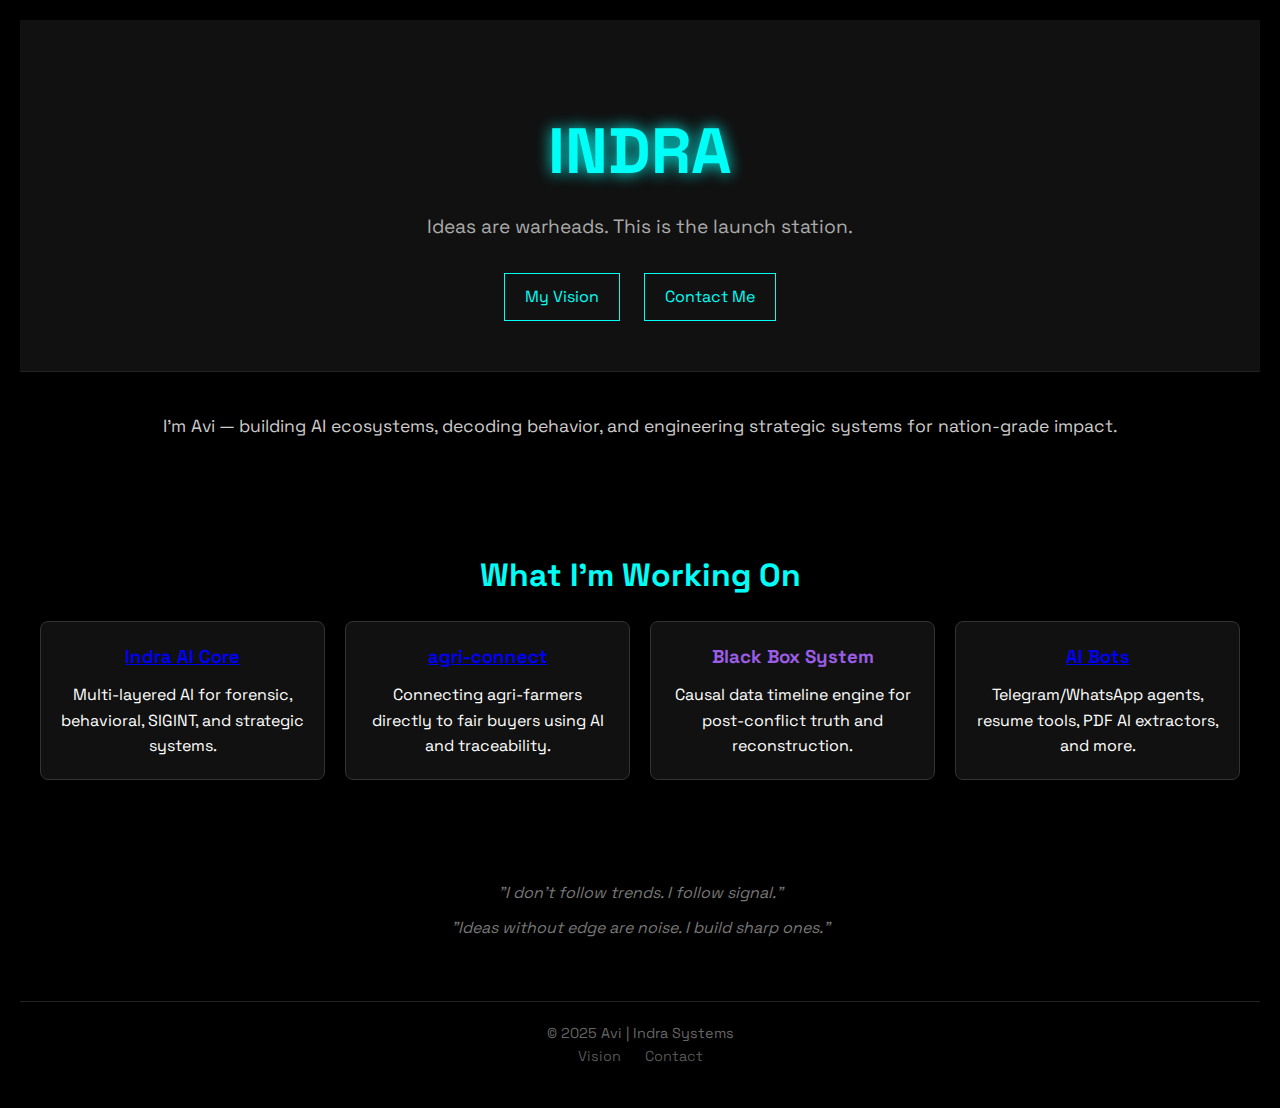
<file: INDEX.html>
<!DOCTYPE html>
<html lang="en">
<head>
  <meta charset="UTF-8" />
  <meta name="viewport" content="width=device-width, initial-scale=1.0" />
  <title>INDRA | Ideas. Intelligence. Impact.</title>

  <!-- Linking the external CSS file -->
  <link rel="stylesheet" href="style.css" />

  <!-- Google Font: Space Grotesk -->
  <link href="https://fonts.googleapis.com/css2?family=Space+Grotesk:wght@400;700&display=swap" rel="stylesheet">
</head>

<body>
  <!-- HERO SECTION -->
  <header class="hero">
    <h1 class="glow-text">INDRA</h1>
    <p class="tagline">Ideas are warheads. This is the launch station.</p>
    <div class="buttons">
      <a href="vision.html" class="btn">My Vision</a>
      <a href="contact.html" class="btn">Contact Me</a>
    </div>
  </header>

  <!-- INTRO SECTION -->
  <section class="intro">
    <p>I’m Avi — building AI ecosystems, decoding behavior, and engineering strategic systems for nation-grade impact.</p>
  </section>

  <!-- PROJECTS GRID SECTION -->
  <section class="projects">
    <h2>What I’m Working On</h2>
    <div class="project-grid">
      <div class="project-card">
        <h3><a href="indra-ai.html">Indra AI Core</a></h3>
        <p>Multi-layered AI for forensic, behavioral, SIGINT, and strategic systems.</p>
      </div>
      <div class="project-card">
        <h3><a href="farmerproject.html">agri-connect</a></h3>
        <p>Connecting agri-farmers directly to fair buyers using AI and traceability.</p>
      </div>
      <div class="project-card">
        <h3>Black Box System</h3>
        <p>Causal data timeline engine for post-conflict truth and reconstruction.</p>
      </div>
      <div class="project-card">
        <h3><a href="bots.html">AI Bots</a></h3>
        <p>Telegram/WhatsApp agents, resume tools, PDF AI extractors, and more.</p>
      </div>
    </div>
  </section>

  <!-- QUOTE SECTION -->
  <section class="quote">
    <blockquote>"I don’t follow trends. I follow signal."</blockquote>
    <blockquote>"Ideas without edge are noise. I build sharp ones."</blockquote>
  </section>

  <!-- FOOTER -->
  <footer class="footer">
    <p>&copy; 2025 Avi | Indra Systems</p>
    <div class="footer-links">
      <a href="vision.html">Vision</a>
      <a href="contact.html">Contact</a>
      <!-- Add GitHub/Telegram if needed -->
    </div>
  </footer>
</body>
</html>
</file>
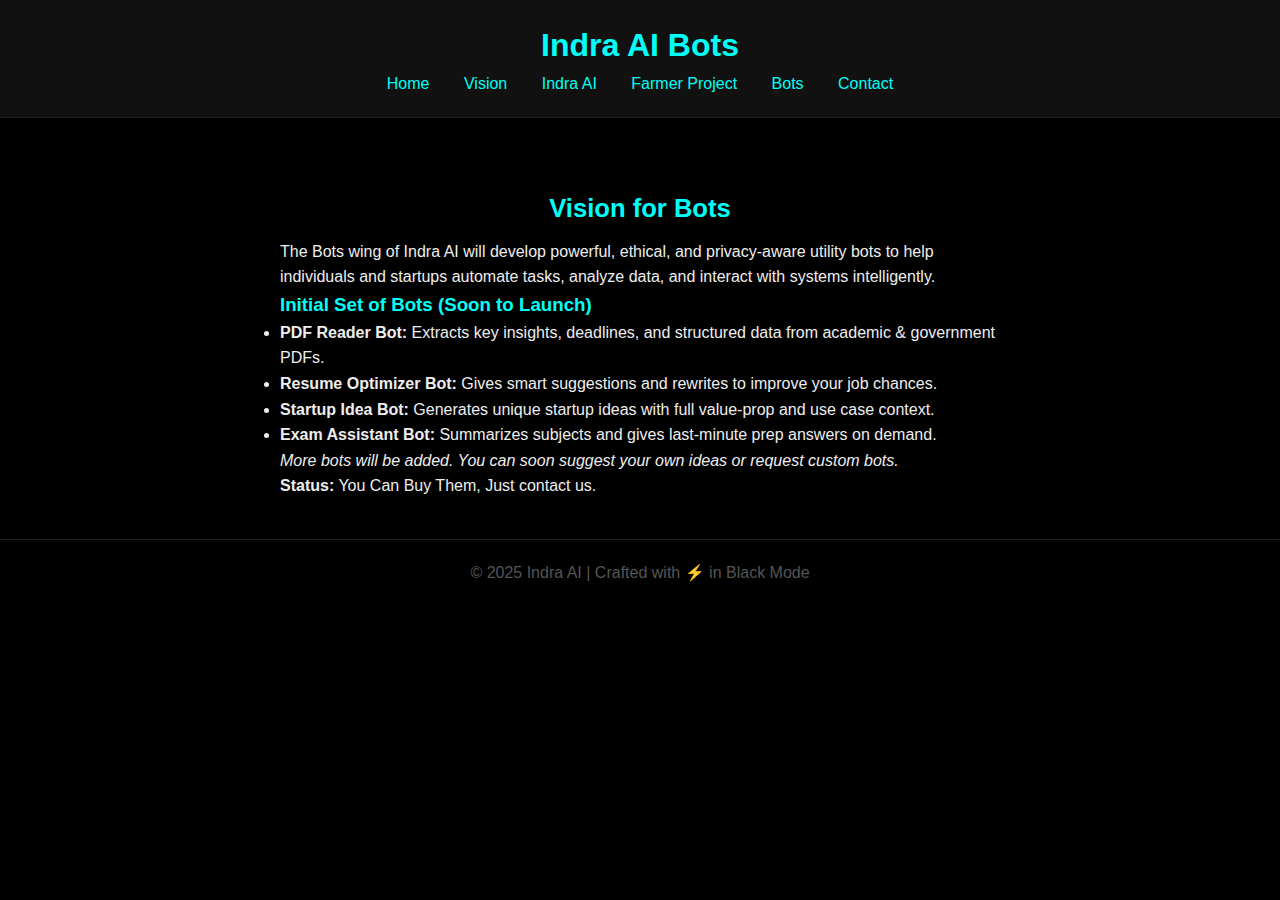
<file: bots.html>
<!DOCTYPE html>
<html lang="en">
<head>
  <meta charset="UTF-8" />
  <meta name="viewport" content="width=device-width, initial-scale=1.0"/>
  <title>AI Bots – Indra</title>
  <link rel="stylesheet" href="style.css" />
</head>
<body class="dark-theme">
  <header>
    <h1>Indra AI Bots</h1>
    <nav>
      <a href="index.html">Home</a>
      <a href="vision.html">Vision</a>
      <a href="indra-ai.html">Indra AI</a>
      <a href="farmer.html">Farmer Project</a>
      <a href="bots.html">Bots</a>
      <a href="contact.html">Contact</a>
    </nav>
  </header>

  <main class="content">
    <h2>Vision for Bots</h2>
    <p>
      The Bots wing of Indra AI will develop powerful, ethical, and privacy-aware utility bots to help individuals and startups automate tasks, analyze data, and interact with systems intelligently.
    </p>

    <h3>Initial Set of Bots (Soon to Launch)</h3>
    <ul>
      <li><strong>PDF Reader Bot:</strong> Extracts key insights, deadlines, and structured data from academic & government PDFs.</li>
      <li><strong>Resume Optimizer Bot:</strong> Gives smart suggestions and rewrites to improve your job chances.</li>
      <li><strong>Startup Idea Bot:</strong> Generates unique startup ideas with full value-prop and use case context.</li>
      <li><strong>Exam Assistant Bot:</strong> Summarizes subjects and gives last-minute prep answers on demand.</li>
    </ul>

    <p><em>More bots will be added. You can soon suggest your own ideas or request custom bots.</em></p>

    <p><strong>Status:</strong> You Can Buy Them, Just contact us.</p>
  </main>

  <footer>
    <p>© 2025 Indra AI | Crafted with ⚡️ in Black Mode</p>
  </footer>
</body>
</html>
</file>
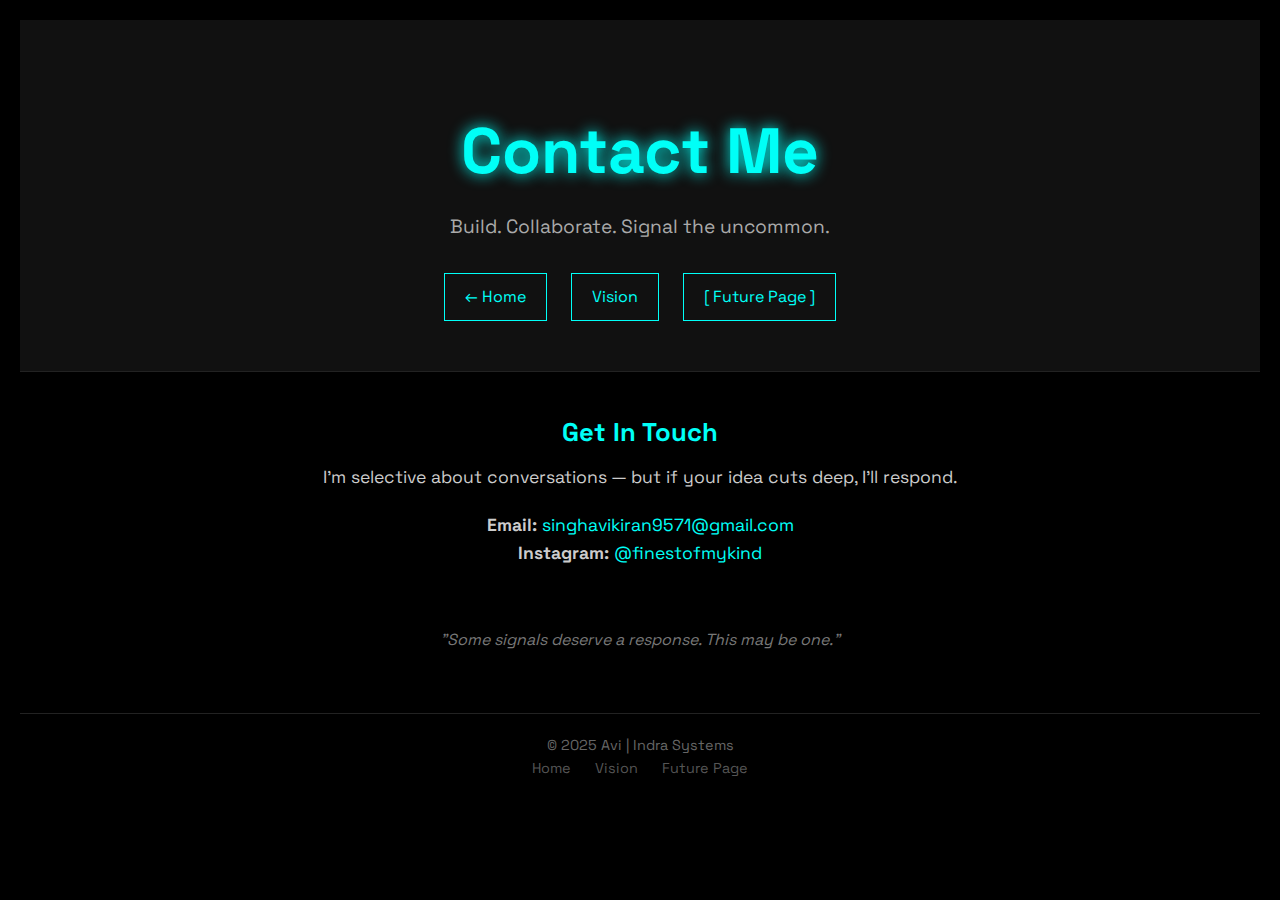
<file: CONTACT.html>
<!DOCTYPE html>
<html lang="en">
<head>
  <meta charset="UTF-8" />
  <meta name="viewport" content="width=device-width, initial-scale=1.0"/>
  <title>Contact | INDRA</title>

  <!-- Link to your main stylesheet -->
  <link rel="stylesheet" href="style.css" />

  <!-- Font -->
  <link href="https://fonts.googleapis.com/css2?family=Space+Grotesk:wght@400;700&display=swap" rel="stylesheet">
</head>

<body>
  <!-- HEADER -->
  <header class="hero">
    <h1 class="glow-text">Contact Me</h1>
    <p class="tagline">Build. Collaborate. Signal the uncommon.</p>
    <div class="buttons">
      <a href="index.html" class="btn">← Home</a>
      <a href="vision.html" class="btn">Vision</a>
      <!-- Placeholder for future page -->
      <a href="#" class="btn">[ Future Page ]</a>
    </div>
  </header>

  <!-- CONTACT INFO SECTION -->
  <section class="intro">
    <h2>Get In Touch</h2>
    <p>I’m selective about conversations — but if your idea cuts deep, I’ll respond.</p>

    <div class="contact-methods">
      <p><strong>Email:</strong> <a href="mailto:singhavikiran9571@gmail.com">singhavikiran9571@gmail.com</a></p>
      <p><strong>Instagram:</strong> <a href="https://instagram.com/finestofmykind" target="_blank">@finestofmykind</a></p>
    </div>
  </section>

  <!-- PHILOSOPHICAL NOTE -->
  <section class="quote">
    <blockquote>"Some signals deserve a response. This may be one."</blockquote>
  </section>

  <!-- FOOTER -->
  <footer class="footer">
    <p>&copy; 2025 Avi | Indra Systems</p>
    <div class="footer-links">
      <a href="index.html">Home</a>
      <a href="vision.html">Vision</a>
      <!-- Future link -->
      <a href="#">Future Page</a>
    </div>
  </footer>
</body>
</html>
</file>
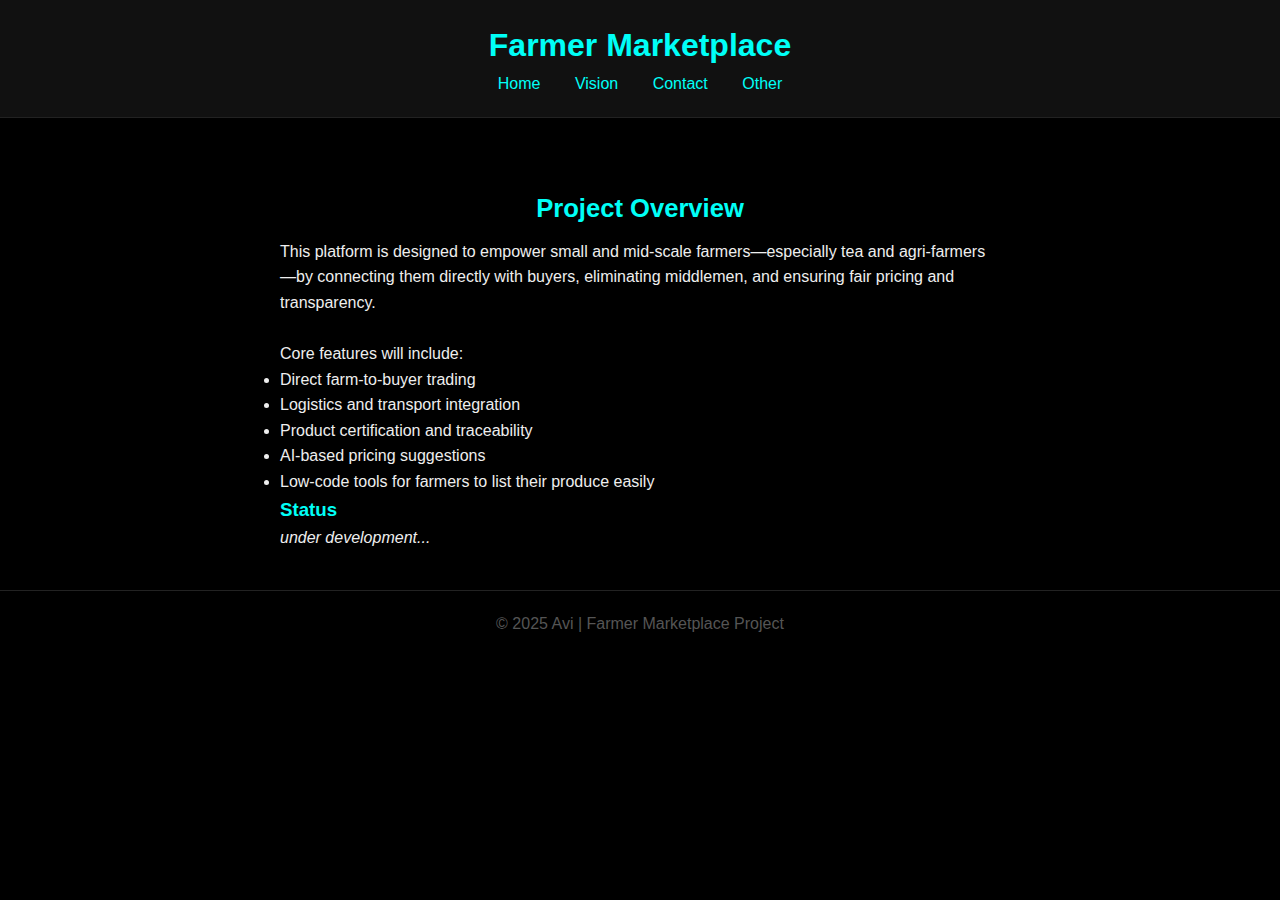
<file: farmerproject.html>
<!DOCTYPE html>
<html lang="en">
<head>
  <meta charset="UTF-8" />
  <meta name="viewport" content="width=device-width, initial-scale=1.0"/>
  <title>Farmer Marketplace</title>
  <link rel="stylesheet" href="style.css" />
</head>
<body class="dark-theme">
  <header>
    <h1>Farmer Marketplace</h1>
    <nav>
      <a href="index.html">Home</a>
      <a href="vision.html">Vision</a>
      <a href="contact.html">Contact</a>
      <!-- You can add more links below -->
      <a href="#">Other</a>
    </nav>
  </header>

  <main>
    <section class="content">
      <h2>Project Overview</h2>
      <p>
        This platform is designed to empower small and mid-scale farmers—especially tea and agri-farmers—by connecting them directly with buyers, eliminating middlemen, and ensuring fair pricing and transparency.
        <br><br>
        Core features will include:
        <ul>
          <li>Direct farm-to-buyer trading</li>
          <li>Logistics and transport integration</li>
          <li>Product certification and traceability</li>
          <li>AI-based pricing suggestions</li>
          <li>Low-code tools for farmers to list their produce easily</li>
        </ul>
      </p>

      <h3>Status</h3>
      <p><em> under development...</em></p>
    </section>
  </main>

  <footer>
    <p>&copy; 2025 Avi | Farmer Marketplace Project</p>
  </footer>
</body>
</html>
</file>
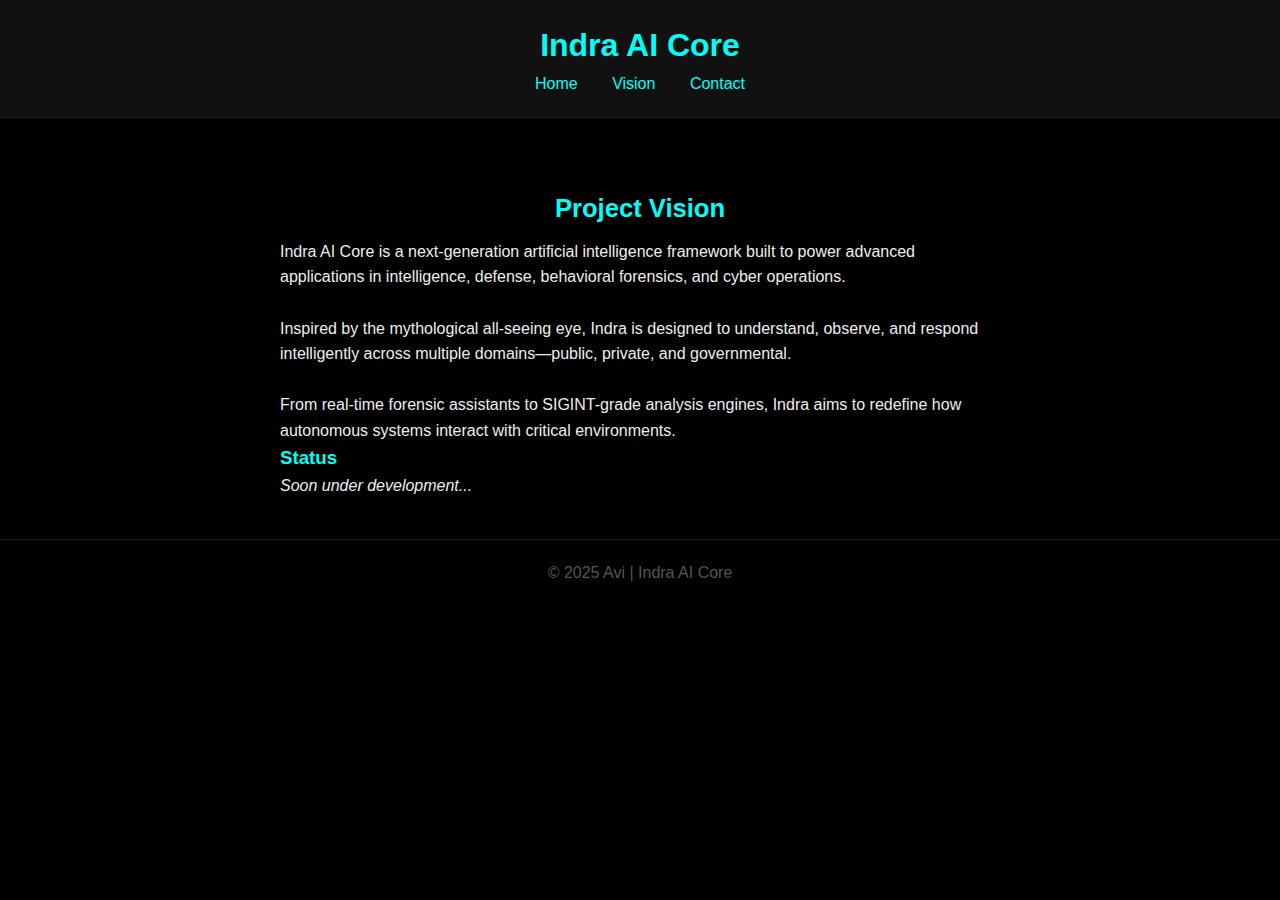
<file: indra-ai.html>
<!DOCTYPE html>
<html lang="en">
<head>
  <meta charset="UTF-8" />
  <meta name="viewport" content="width=device-width, initial-scale=1.0"/>
  <title>Indra AI Core</title>
  <link rel="stylesheet" href="style.css" />
</head>
<body class="dark-theme">
  <header>
    <h1>Indra AI Core</h1>
    <nav>
      <a href="index.html">Home</a>
      <a href="vision.html">Vision</a>
      <a href="contact.html">Contact</a>
    </nav>
  </header>

  <main>
    <section class="content">
      <h2>Project Vision</h2>
      <p>
        Indra AI Core is a next-generation artificial intelligence framework built to power advanced applications in intelligence, defense, behavioral forensics, and cyber operations.  
        <br><br>
        Inspired by the mythological all-seeing eye, Indra is designed to understand, observe, and respond intelligently across multiple domains—public, private, and governmental.  
        <br><br>
        From real-time forensic assistants to SIGINT-grade analysis engines, Indra aims to redefine how autonomous systems interact with critical environments.
      </p>

      <h3>Status</h3>
      <p><em>Soon under development...</em></p>
    </section>
  </main>

  <footer>
    <p>&copy; 2025 Avi | Indra AI Core</p>
  </footer>
</body>
</html>
</file>
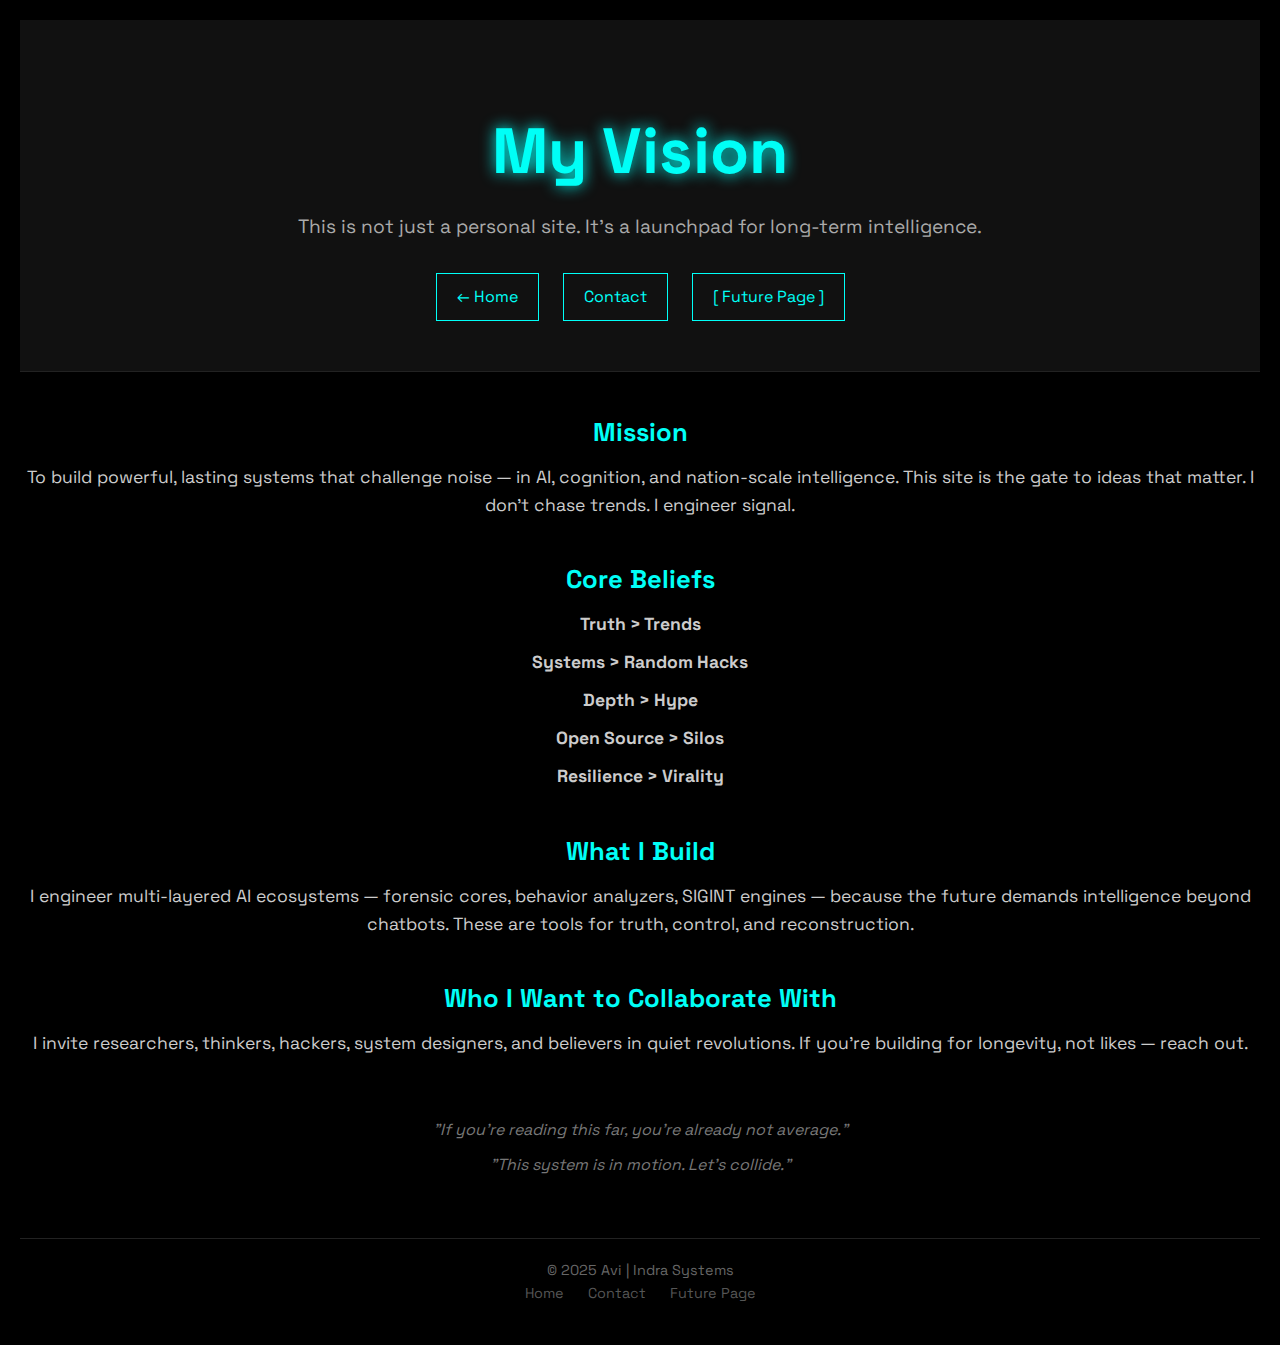
<file: VISION.html>
<!DOCTYPE html>
<html lang="en">
<head>
  <meta charset="UTF-8" />
  <meta name="viewport" content="width=device-width, initial-scale=1.0"/>
  <title>My Vision | INDRA</title>

  <!-- Link to your main stylesheet -->
  <link rel="stylesheet" href="style.css" />

  <!-- Font -->
  <link href="https://fonts.googleapis.com/css2?family=Space+Grotesk:wght@400;700&display=swap" rel="stylesheet">
</head>

<body>
  <!-- HEADER -->
  <header class="hero">
    <h1 class="glow-text">My Vision</h1>
    <p class="tagline">This is not just a personal site. It’s a launchpad for long-term intelligence.</p>
    <div class="buttons">
      <a href="index.html" class="btn">← Home</a>
      <a href="contact.html" class="btn">Contact</a>
      <!-- Placeholder for future page -->
      <a href="#" class="btn">[ Future Page ]</a>
    </div>
  </header>

  <!-- MISSION STATEMENT -->
  <section class="intro">
    <h2>Mission</h2>
    <p>To build powerful, lasting systems that challenge noise — in AI, cognition, and nation-scale intelligence. This site is the gate to ideas that matter. I don’t chase trends. I engineer signal.</p>
  </section>

  <!-- BELIEFS SECTION -->
  <section class="beliefs">
    <h2>Core Beliefs</h2>
    <ul>
      <li><strong>Truth &gt; Trends</strong></li>
      <li><strong>Systems &gt; Random Hacks</strong></li>
      <li><strong>Depth &gt; Hype</strong></li>
      <li><strong>Open Source &gt; Silos</strong></li>
      <li><strong>Resilience &gt; Virality</strong></li>
    </ul>
  </section>

  <!-- WHAT I BUILD -->
  <section class="intro">
    <h2>What I Build</h2>
    <p>I engineer multi-layered AI ecosystems — forensic cores, behavior analyzers, SIGINT engines — because the future demands intelligence beyond chatbots. These are tools for truth, control, and reconstruction.</p>
  </section>

  <!-- WHO I WORK WITH -->
  <section class="intro">
    <h2>Who I Want to Collaborate With</h2>
    <p>I invite researchers, thinkers, hackers, system designers, and believers in quiet revolutions. If you're building for longevity, not likes — reach out.</p>
  </section>

  <!-- PHILOSOPHICAL SIGN-OFF -->
  <section class="quote">
    <blockquote>"If you're reading this far, you're already not average."</blockquote>
    <blockquote>"This system is in motion. Let's collide."</blockquote>
  </section>

  <!-- FOOTER -->
  <footer class="footer">
    <p>&copy; 2025 Avi | Indra Systems</p>
    <div class="footer-links">
      <a href="index.html">Home</a>
      <a href="contact.html">Contact</a>
      <!-- Placeholder for future link -->
      <a href="#">Future Page</a>
    </div>
  </footer>
</body>
</html>
</file>
<file: style.css>
/* Reset default browser styles */
* {
  margin: 0;
  padding: 0;
  box-sizing: border-box;
}

/* Apply black theme and default font */
body {
  background-color: #000;
  color: #fff;
  font-family: 'Space Grotesk', sans-serif;
  padding: 20px;
  line-height: 1.6;
}

/* HERO Section */
.hero {
  text-align: center;
  padding: 80px 20px 40px;
}
.glow-text {
  font-size: 4rem;
  color: #00fff7;
  text-shadow: 0 0 15px #00fff7;
}
.tagline {
  font-size: 1.2rem;
  margin: 10px 0 20px;
  color: #aaa;
}
.buttons .btn {
  display: inline-block;
  margin: 10px;
  padding: 10px 20px;
  background: #111;
  border: 1px solid #00fff7;
  color: #00fff7;
  text-decoration: none;
  transition: 0.3s ease;
}
.buttons .btn:hover {
  background: #00fff7;
  color: #000;
}

/* INTRO Section */
.intro {
  text-align: center;
  font-size: 1.1rem;
  margin: 40px 0;
  color: #ccc;
}

/* PROJECTS Grid */
.projects {
  padding: 40px 20px;
  text-align: center;
}
.projects h2 {
  font-size: 2rem;
  margin-bottom: 20px;
}
.project-grid {
  display: grid;
  grid-template-columns: repeat(auto-fit, minmax(250px, 1fr));
  gap: 20px;
}
.project-card {
  background: #111;
  border: 1px solid #333;
  padding: 20px;
  border-radius: 8px;
  transition: 0.3s ease;
}
.project-card:hover {
  border-color: #00fff7;
  box-shadow: 0 0 10px #00fff7;
}
.project-card h3 {
  color: #9b5de5;
  margin-bottom: 10px;
}

/* QUOTE Section */
.quote {
  margin: 60px 0;
  text-align: center;
  font-style: italic;
  color: #777;
}
.quote blockquote {
  margin: 10px 0;
}

/* FOOTER */
.footer {
  text-align: center;
  padding: 20px;
  border-top: 1px solid #222;
  font-size: 0.9rem;
  color: #666;
}
.footer-links a {
  margin: 0 10px;
  color: #555;
  text-decoration: none;
}
.footer-links a:hover {
  color: #00fff7;
}
/* For section headers */
h2 {
  font-size: 1.6rem;
  margin: 30px 0 10px;
  color: #00fff7;
  text-align: center;
}

/* Beliefs list */
.beliefs ul {
  list-style: none;
  padding: 0;
  text-align: center;
}
.beliefs li {
  margin: 10px 0;
  font-size: 1.1rem;
  color: #ccc;
}

/* Responsive tweaks (optional) */
@media (max-width: 600px) {
  .buttons .btn {
    display: block;
    margin: 10px auto;
  }
}
.contact-methods {
  text-align: center;
  margin-top: 20px;
  font-size: 1.1rem;
}
.contact-methods a {
  color: #00fff7;
  text-decoration: none;
}
.contact-methods a:hover {
  text-decoration: underline;
}
body.dark-theme {
  background-color: #000;
  color: #eee;
  font-family: 'Segoe UI', sans-serif;
  margin: 0;
  padding: 0;
}

header {
  background-color: #111;
  padding: 20px;
  text-align: center;
  border-bottom: 1px solid #222;
}

nav a {
  color: #00fff7;
  margin: 0 15px;
  text-decoration: none;
}

nav a:hover {
  text-shadow: 0 0 8px #00fff7;
}

main {
  padding: 40px;
  max-width: 800px;
  margin: auto;
}

h1, h2, h3 {
  color: #00fff7;
}

footer {
  text-align: center;
  padding: 20px;
  border-top: 1px solid #222;
  color: #555;
}
</file>
